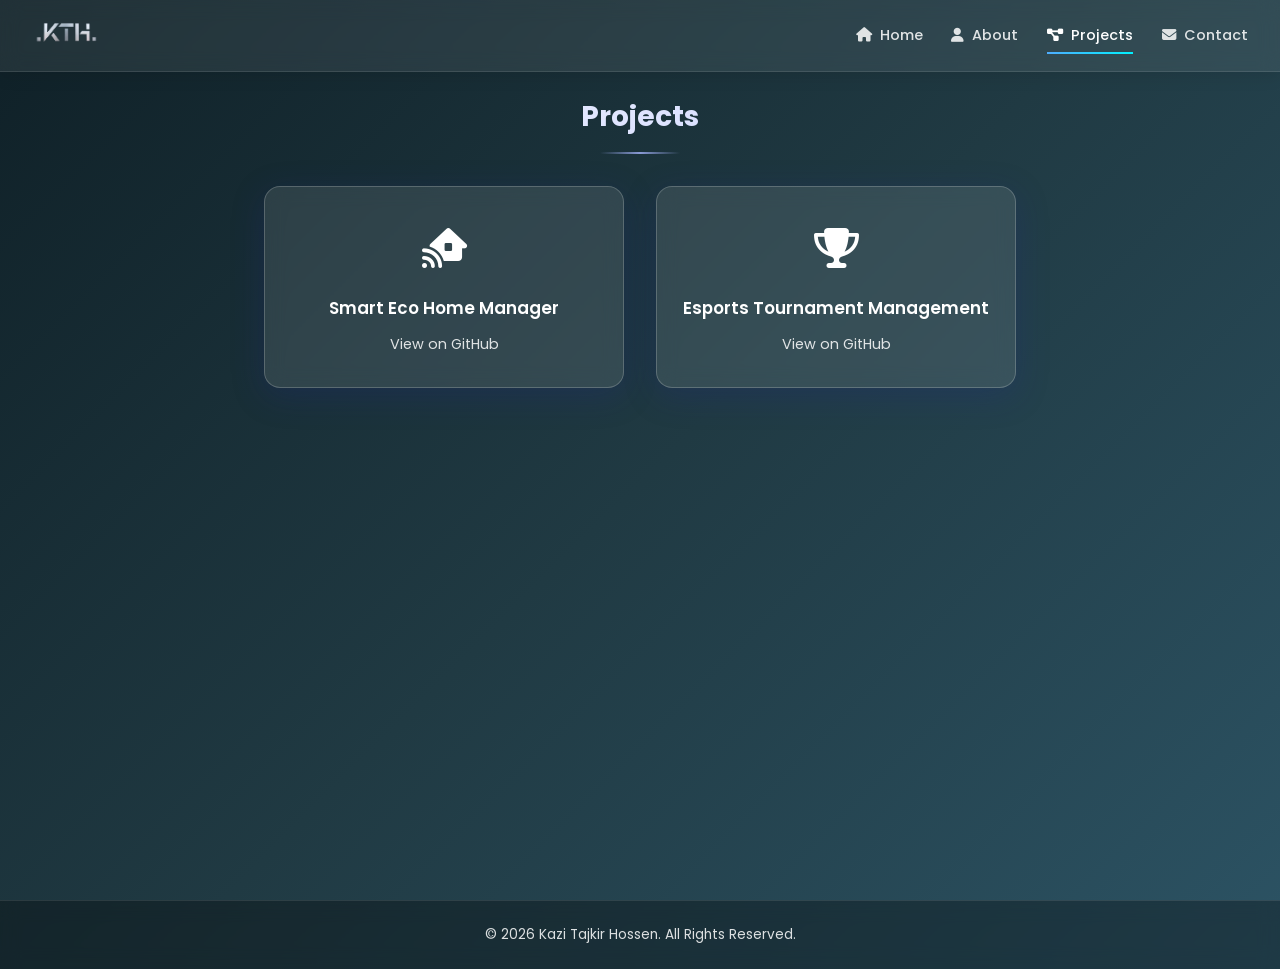
<file: projects.html>
<!DOCTYPE html>
<html lang="en">
<head>
    <meta charset="UTF-8">
    <meta name="viewport" content="width=device-width, initial-scale=1.0">
    <meta name="color-scheme" content="light">
    <meta name="supported-color-schemes" content="light">
    <title>Projects | Kazi Tajkir Hossen</title>
    <link rel="preconnect" href="https://fonts.googleapis.com">
    <link rel="preconnect" href="https://fonts.gstatic.com" crossorigin>
    <link href="https://fonts.googleapis.com/css2?family=Poppins:wght@300;400;500;600;700;800&display=swap" rel="stylesheet">
    <link rel="stylesheet" href="https://cdnjs.cloudflare.com/ajax/libs/font-awesome/6.5.1/css/all.min.css">
    <link rel="stylesheet" href="styles.css">
    <link rel="icon" type="image/png" href="Favicon/favicon-96x96.png" sizes="96x96" />
    <link rel="icon" type="image/svg+xml" href="Favicon/favicon.svg" />
    <link rel="shortcut icon" href="Favicon/favicon.ico" />
    <link rel="apple-touch-icon" sizes="180x180" href="Favicon/apple-touch-icon.png" />
    <meta name="apple-mobile-web-app-title" content="KTH Portfolio" />
    <link rel="manifest" href="Favicon/site.webmanifest" />
</head>
<body>
    <!-- Navigation -->
    <nav class="glass-nav">
        <div class="nav-container">
            <div class="logo">
                <a href="index.html" aria-label="Go to Home">
                    <img src="KTH/KTH Logo.jpg" alt="KTH Logo">
                </a>
            </div>
            <input type="checkbox" id="nav-toggle" class="nav-toggle" aria-label="Toggle navigation menu">
            <label for="nav-toggle" class="nav-toggle-label" aria-label="Toggle navigation menu">
                <span></span>
                <span></span>
                <span></span>
            </label>
            <ul class="nav-links">
                <li><a href="index.html"><i class="fa-solid fa-house" aria-hidden="true"></i><span>Home</span></a></li>
                <li><a href="about.html"><i class="fa-solid fa-user" aria-hidden="true"></i><span>About</span></a></li>
                <li><a href="projects.html" class="active"><i class="fa-solid fa-diagram-project" aria-hidden="true"></i><span>Projects</span></a></li>
                <li><a href="contact.html"><i class="fa-solid fa-envelope" aria-hidden="true"></i><span>Contact</span></a></li>
            </ul>
        </div>
    </nav>

    <!-- Projects Section -->
    <section class="about-section projects-section">
        <div class="abstract-background bg-projects"></div>

        <div class="container">
            <h2 class="section-title">Projects</h2>
            <div class="education-grid projects-grid">
                <a class="glass-card education-card project-card-link" href="https://github.com/TajkirHossen-14/Smart_Eco_Home_Manager" target="_blank" rel="noopener noreferrer" aria-label="Open Smart Eco Home Manager project on GitHub">
                    <div class="edu-icon"><i class="fa-solid fa-house-signal" aria-hidden="true"></i></div>
                    <h3>Smart Eco Home Manager</h3>
                    <p>View on GitHub</p>
                </a>

                <a class="glass-card education-card project-card-link" href="https://github.com/TajkirHossen-14/Esports_Tournament_Management" target="_blank" rel="noopener noreferrer" aria-label="Open Esports Tournament Management System project on GitHub">
                    <div class="edu-icon"><i class="fa-solid fa-trophy" aria-hidden="true"></i></div>
                    <h3>Esports Tournament Management</h3>
                    <p>View on GitHub</p>
                </a>
            </div>
        </div>
    </section>

    <!-- Footer -->
    <footer class="footer">
        <p>&copy; 2026 Kazi Tajkir Hossen. All Rights Reserved.</p>
    </footer>
</body>
</html>
</file>
<file: styles.css>
/* ===========================
   CSS Variables & Reset
   =========================== 
*/
:root 
{
    --primary-gradient: linear-gradient(135deg, #667eea 0%, #764ba2 100%);
    --secondary-gradient: linear-gradient(135deg, #f093fb 0%, #f5576c 100%);
    --accent-gradient: linear-gradient(135deg, #4facfe 0%, #00f2fe 100%);
    --glass-bg: rgba(255, 255, 255, 0.1);
    --glass-border: rgba(255, 255, 255, 0.2);
    --text-primary: #ffffff;
    --text-secondary: rgba(255, 255, 255, 0.85);
    --shadow-sm: 0 8px 32px 0 rgba(31, 38, 135, 0.15);
    --shadow-md: 0 8px 32px 0 rgba(31, 38, 135, 0.25);
    --shadow-lg: 0 15px 45px 0 rgba(31, 38, 135, 0.35);
    color-scheme: light;
}

html 
{
    color-scheme: light !important;
    forced-color-adjust: none;
    scroll-behavior: smooth;
}

* {
    margin: 0;
    padding: 0;
    box-sizing: border-box;
}

body 
{
    font-family: 'Poppins', sans-serif;
    background: linear-gradient(135deg, #0f2027 0%, #203a43 50%, #2c5364 100%);
    color: var(--text-primary);
    min-height: 100vh;
    overflow-x: hidden;
}

/* =============== 
   Particle Canvas
   =============== 
*/
#particleCanvas 
{
    position: fixed;
    top: 0;
    left: 0;
    width: 100%;
    height: 100%;
    z-index: 0;
    pointer-events: none;
}

/* ===========================
   Cursor Glow Trail
   =========================== 
*/
.cursor-glow 
{
    position: fixed;
    width: 350px;
    height: 350px;
    border-radius: 50%;
    background: radial-gradient(circle, rgba(102, 126, 234, 0.12) 0%, rgba(118, 75, 162, 0.06) 40%, transparent 70%);
    pointer-events: none;
    z-index: 1;
    transform: translate(-50%, -50%);
    transition: opacity 0.3s ease;
    opacity: 0;
    mix-blend-mode: screen;
}

.cursor-glow.active 
{
    opacity: 1;
}

/* ===========================
   Section Background (replaces abstract-background)
   =========================== 
*/
.section-bg 
{
    position: absolute;
    top: 0;
    left: 0;
    width: 100%;
    height: 100%;
    z-index: 0;
    overflow: hidden;
    pointer-events: none;

    background-size: cover;
    background-position: center;
    background-repeat: no-repeat;
    opacity: 0;
    transition: opacity 0.6s ease;
}

.section-bg.active-bg 
{
    opacity: 1;
}

/* Home Page Background */
.bg-home 
{
    background-image: url('Backgrounds/Bg_Home.jpg');
}

/* About Page Background */
.bg-about 
{
    background-image: url('Backgrounds/Bg_About.jpg');
}

/* Projects Page Background */
.bg-projects 
{
    background-image: url('Backgrounds/Bg_Projects.jpg');
}

/* Contact Page Background */
.bg-contact 
{
    background-image: url('Backgrounds/Bg_Contact.png');
}

/* Dark overlay for better text readability */
.section-bg::before 
{
    content: '';
    position: absolute;
    top: 0;
    left: 0;
    width: 100%;
    height: 100%;
    background: rgba(15, 32, 39, 0.66);
    z-index: 1;
}

/* Subtle water-flow overlay */
.section-bg::after 
{
    content: '';
    position: absolute;
    inset: 0;
    z-index: 2;
    pointer-events: none;
    background:
        radial-gradient(120% 80% at 20% 30%, rgba(255, 255, 255, 0.08), transparent 60%),
        radial-gradient(120% 90% at 80% 70%, rgba(120, 200, 255, 0.08), transparent 60%),
        linear-gradient(120deg, rgba(255, 255, 255, 0.04), rgba(255, 255, 255, 0.02), rgba(120, 200, 255, 0.04));
    background-size: 180% 180%;
    background-position: 0% 0%;
    mix-blend-mode: screen;
    opacity: 0.35;
    animation: waterFlow 18s ease-in-out infinite;
}

/* ===========================
   Scroll Progress Indicator
   =========================== 
*/
.scroll-progress 
{
    position: absolute;
    bottom: 0;
    left: 0;
    height: 3px;
    width: 0%;
    background: var(--accent-gradient);
    transition: width 0.1s linear;
    z-index: 1001;
    border-radius: 0 2px 2px 0;
    box-shadow: 0 0 10px rgba(79, 172, 254, 0.5);
}

/* ===========================
   Navigation
   =========================== 
*/
.glass-nav 
{
    position: fixed;
    top: 0;
    left: 0;
    width: 100%;
    height: 72px;
    background: rgba(255, 255, 255, 0.08);
    backdrop-filter: blur(10px);
    -webkit-backdrop-filter: blur(10px);
    border-bottom: 1px solid rgba(255, 255, 255, 0.1);
    z-index: 1000;
    box-shadow: 0 4px 16px rgba(0, 0, 0, 0.1);
    display: flex;
    align-items: center;
    transition: background 0.4s ease, box-shadow 0.4s ease, transform 0.4s ease;
}

.glass-nav.nav-scrolled {
    background: rgba(15, 32, 39, 0.92);
    box-shadow: 0 8px 32px rgba(0, 0, 0, 0.25);
}

.glass-nav.nav-hidden {
    transform: translateY(-100%);
}

.nav-container {
    max-width: none;
    width: 100%;
    margin: 0 auto;
    padding: 0 2rem;
    display: flex;
    justify-content: space-between;
    align-items: center;
    height: 100%;
    position: relative;
}

.logo {
    display: flex;
    align-items: center;
    flex: 0 0 auto;
}

.logo img {
    height: 60px;
    width: auto;
    display: block;
    object-fit: contain;
    transition: transform 0.3s ease;
}

.logo:hover img {
    transform: scale(1.05);
}

.nav-links {
    display: flex;
    list-style: none;
    gap: 1.8rem;
    margin-left: auto;
}

.nav-toggle {
    position: absolute;
    opacity: 0;
    pointer-events: none;
}

.nav-toggle-label {
    display: none;
    margin-left: auto;
    width: 26px;
    height: 20px;
    align-items: center;
    justify-content: center;
    flex-direction: column;
    gap: 4px;
    cursor: pointer;
    z-index: 1101;
}

.nav-toggle-label span {
    display: block;
    width: 100%;
    height: 2px;
    border-radius: 999px;
    background: rgba(255, 255, 255, 0.95);
    transition: transform 0.3s ease, opacity 0.3s ease;
}

.nav-links a {
    color: var(--text-secondary);
    text-decoration: none;
    font-size: 0.90rem;
    font-weight: 500;
    transition: all 0.3s ease;
    position: relative;
    padding: 0.5rem 0;
    display: inline-flex;
    align-items: center;
    gap: 0.5rem;
}

.nav-links a::after {
    content: '';
    position: absolute;
    bottom: 0;
    left: 0;
    width: 0;
    height: 2px;
    background: var(--accent-gradient);
    transition: width 0.3s ease;
}

.nav-links a:hover,
.nav-links a.active {
    color: var(--text-primary);
}

.nav-links a:hover::after,
.nav-links a.active::after {
    width: 100%;
}

/* ===========================
   Glass Card Effect
   =========================== */
.glass-card {
    background: rgba(255, 255, 255, 0.1);
    backdrop-filter: blur(10px);
    -webkit-backdrop-filter: blur(10px);
    border: 1px solid rgba(255, 255, 255, 0.2);
    border-radius: 16px;
    box-shadow: var(--shadow-md);
    transition: all 0.4s cubic-bezier(0.175, 0.885, 0.32, 1.275);
}

.glass-card:hover {
    transform: translateY(-5px);
    box-shadow: var(--shadow-lg);
    border-color: rgba(255, 255, 255, 0.3);
}

/* ===========================
   Scroll Reveal Animations
   =========================== */
.scroll-reveal {
    opacity: 0;
    transition: opacity 0.8s ease, transform 0.8s cubic-bezier(0.16, 1, 0.3, 1);
}

.scroll-reveal[data-reveal="up"] {
    transform: translateY(60px);
}

.scroll-reveal[data-reveal="down"] {
    transform: translateY(-60px);
}

.scroll-reveal[data-reveal="left"] {
    transform: translateX(-80px);
}

.scroll-reveal[data-reveal="right"] {
    transform: translateX(80px);
}

.scroll-reveal[data-reveal="scale"] {
    transform: scale(0.85);
}

.scroll-reveal.revealed {
    opacity: 1;
    transform: translateY(0) translateX(0) scale(1);
}

/* ===========================
   Home Section
   =========================== */
.home-section {
    min-height: 100vh;
    display: flex;
    align-items: center;
    justify-content: center;
    padding: 5rem 2rem 2rem;
    position: relative;
}

.home-content {
    max-width: 1200px;
    width: 100%;
    position: relative;
    z-index: 1;
    display: flex;
    justify-content: center;
    align-items: center;
}

.intro-card {
    max-width: 700px;
    padding: 2.5rem 2.5rem;
    text-align: center;
    animation: fadeInUp 1s ease-out;
}

.greeting {
    font-size: 1.5rem;
    font-weight: 400;
    margin-bottom: 0.3rem;
    color: var(--text-secondary);
    animation: fadeIn 1s ease-out 0.3s both;
}

.name {
    font-size: 2.65rem;
    font-weight: 700;
    margin-bottom: 1rem;
    background: linear-gradient(135deg, #ffffff 0%, #d4daff 100%);
    -webkit-background-clip: text;
    -webkit-text-fill-color: transparent;
    background-clip: text;
    line-height: 1.2;
    animation: fadeIn 1s ease-out 0.6s both;
}

.roles {
    font-size: 1.1rem;
    color: var(--text-secondary);
    margin-bottom: 2rem;
    font-weight: 400;
    letter-spacing: 0.5px;
    word-spacing: 0.25rem;
    animation: fadeIn 1s ease-out 0.9s both;
    min-height: 1.8em;
}

/* Typing cursor */
.typing-cursor {
    display: inline-block;
    width: 2px;
    height: 1.1em;
    background: rgba(255, 255, 255, 0.8);
    margin-left: 2px;
    animation: blink 0.8s infinite;
    vertical-align: text-bottom;
}

@keyframes blink {
    0%, 50% { opacity: 1; }
    51%, 100% { opacity: 0; }
}

.cta-button {
    display: inline-flex;
    align-items: center;
    gap: 0.5rem;
    padding: 0.8rem 2rem;
    background: var(--primary-gradient);
    color: white;
    text-decoration: none;
    border-radius: 50px;
    font-weight: 600;
    font-size: 0.95rem;
    word-spacing: 0.09rem;
    box-shadow: 0 10px 25px rgba(102, 126, 234, 0.4);
    transition: all 0.3s ease;
    animation: fadeIn 1s ease-out 1.2s both;
}

.cta-button:hover {
    transform: translateY(-3px);
    box-shadow: 0 15px 35px rgba(102, 126, 234, 0.6);
}

.cta-arrow {
    animation: bounceDown 1.5s ease-in-out infinite;
    font-size: 0.85em;
}

@keyframes bounceDown {
    0%, 100% { transform: translateY(0); }
    50% { transform: translateY(4px); }
}

/* ===========================
   Scroll Down Indicator
   =========================== */
.scroll-indicator {
    position: absolute;
    bottom: 2.5rem;
    left: 50%;
    transform: translateX(-50%);
    z-index: 2;
    display: flex;
    flex-direction: column;
    align-items: center;
    gap: 0.5rem;
    animation: fadeIn 1s ease-out 1.8s both;
    cursor: pointer;
    transition: opacity 0.4s ease;
}

.scroll-indicator.hidden {
    opacity: 0;
    pointer-events: none;
}

.scroll-mouse {
    width: 24px;
    height: 38px;
    border-radius: 12px;
    border: 2px solid rgba(255, 255, 255, 0.4);
    display: flex;
    justify-content: center;
    padding-top: 6px;
}

.scroll-wheel {
    width: 3px;
    height: 8px;
    border-radius: 3px;
    background: rgba(255, 255, 255, 0.7);
    animation: scrollWheel 2s ease-in-out infinite;
}

@keyframes scrollWheel {
    0% { transform: translateY(0); opacity: 1; }
    50% { transform: translateY(8px); opacity: 0.3; }
    100% { transform: translateY(0); opacity: 1; }
}

.scroll-indicator span {
    font-size: 0.7rem;
    color: rgba(255, 255, 255, 0.5);
    text-transform: uppercase;
    letter-spacing: 2px;
    font-weight: 500;
}

/* ===========================
   About Section
   =========================== */
.about-section {
    min-height: 100vh;
    padding: 6rem 2rem 3rem;
    position: relative;
}

.container {
    max-width: 1200px;
    margin: 0 auto;
    position: relative;
    z-index: 1;
}

.about-intro {
    display: grid;
    grid-template-columns: 1.5fr 1fr;
    gap: 2rem;
    margin-bottom: 4rem;
}

.intro-text {
    padding: 2rem;
}

.intro-text h2 {
    font-size: 2.1rem;
    margin-bottom: 1.5rem;
    background: linear-gradient(135deg, #ffffff 0%, #a5b4fc 100%);
    -webkit-background-clip: text;
    -webkit-text-fill-color: transparent;
    background-clip: text;
    font-weight: 700;
}

.intro-text p {
    font-size: 0.99rem;
    line-height: 1.7;
    color: var(--text-secondary);
    margin-bottom: 1rem;
    font-weight: 300;
}

.profile-image {
    padding: 1.5rem;
    display: flex;
    align-items: center;
    justify-content: center;
}

.profile-image img {
    width: 100%;
    max-width: 240px;
    aspect-ratio: 1;
    object-fit: cover;
    border-radius: 16px;
    box-shadow: 0 8px 24px rgba(0, 0, 0, 0.2);
    transition: transform 0.5s cubic-bezier(0.16, 1, 0.3, 1);
}

.profile-image:hover img {
    transform: scale(1.05) rotate(2deg);
}

/* ===========================
   Section Titles
   =========================== */
.section-title {
    font-size: 1.75rem;
    margin-bottom: 2rem;
    text-align: center;
    background: linear-gradient(135deg, #ffffff 0%, #bec9ff 100%);
    -webkit-background-clip: text;
    -webkit-text-fill-color: transparent;
    background-clip: text;
    font-weight: 700;
    position: relative;
    padding-bottom: 1rem;
}

.section-title::after {
    content: '';
    position: absolute;
    bottom: 0;
    left: 50%;
    transform: translateX(-50%);
    width: 80px;
    height: 2px;
    background: linear-gradient(90deg, transparent, rgba(165, 180, 252, 0.8), transparent);
}

/* Increase spacing around the small diamond characters in section titles */
.section-title .diamond {
    display: inline-block;
    margin: 0 0.6rem;
}

/* ===========================
   Skills Section
   =========================== */
.skills-section {
    margin-bottom: 4rem;
}

.skills-grid {
    display: flex;
    flex-wrap: wrap;
    justify-content: center;
    gap: 1.5rem;
    max-width: 800px;
    margin: 0 auto;
}

.skill-card {
    width: calc(25% - 1.5rem);
    min-width: 140px;
    max-width: 160px;
    padding: 1.2rem 0.8rem;
    display: flex;
    flex-direction: column;
    align-items: center;
    justify-content: center;
    gap: 0.6rem;
    cursor: pointer;
    text-align: center;
}

.skill-card img {
    width: 48px;
    height: 48px;
    object-fit: contain;
    transition: transform 0.3s ease;
}

.skill-card img.css-skill-icon {
    width: 40px;
    height: 40px;
}

.skill-card:hover img {
    transform: scale(1.15) rotate(5deg);
}

.skill-card p {
    font-size: 0.85rem;
    font-weight: 500;
    text-align: center;
}

/* ===========================
   Education Section
   =========================== */
.education-section {
    margin-bottom: 4rem;
}

.education-grid {
    display: grid;
    grid-template-columns: repeat(auto-fit, minmax(280px, 1fr));
    gap: 2rem;
}

.education-card {
    padding: 2rem 1.5rem;
    text-align: center;
    cursor: pointer;
}

.edu-icon {
    font-size: 2.5rem;
    margin-bottom: 1rem;
}

.education-card h3 {
    font-size: 1.05rem;
    margin-bottom: 0.8rem;
    color: var(--text-primary);
    font-weight: 600;
}

.education-card p {
    font-size: 0.9rem;
    color: var(--text-secondary);
    font-weight: 400;
}

/* ===========================
   Certificates Section
   =========================== */
.certificates-section {
    margin-bottom: 3rem;
}

.certificates-grid {
    display: grid;
    grid-template-columns: repeat(4, 1fr);
    gap: 1.5rem;
    max-width: 1200px;
    margin: 0 auto;
}

.certificate-card {
    padding: 0;
    overflow: hidden;
    cursor: pointer;
    text-decoration: none;
    display: block;
    background: linear-gradient(135deg, rgba(102, 126, 234, 0.1), rgba(118, 75, 162, 0.1));
}

/* Landscape certificates - default */
.certificate-card {
    aspect-ratio: 1.4;
}

.certificate-card img {
    width: 100%;
    height: 100%;
    object-fit: cover;
    transition: transform 0.3s ease;
}

.certificate-card:hover img {
    transform: scale(1.05);
}

/* Portrait certificates - taller, takes 2 rows */
.certificate-card.portrait {
    grid-row: span 2;
    aspect-ratio: 0.7;
}

.certificate-card.portrait img {
    object-fit: cover;
}

/* Center last 2 certificates side by side */
.certificate-card:nth-last-child(2) {
    grid-column: 2 / span 1;
}

.certificate-card:nth-last-child(1) {
    grid-column: 3 / span 1;
}

/* ===========================
   Contact Section
   =========================== */
.contact-section {
    min-height: 100vh;
    padding: 6rem 2rem 3rem;
    position: relative;
    display: flex;
    align-items: center;
}

.contact-subtitle {
    text-align: center;
    font-size: 1rem;
    color: var(--text-secondary);
    margin-bottom: 2.4rem;
    font-weight: 400;
}

.contact-grid {
    max-width: 900px;
    margin: 0 auto;
}

.contact-row {
    display: flex;
    justify-content: center;
    gap: 2rem;
    margin-bottom: 2rem;
}

.contact-card {
    padding: 1.5rem 1.2rem;
    display: flex;
    flex-direction: column;
    align-items: center;
    justify-content: center;
    gap: 0.7rem;
    min-width: 120px;
    text-decoration: none;
    cursor: pointer;
}

.contact-card img {
    width: 51px;
    height: 51px;
    object-fit: contain;
    transition: transform 0.3s ease;
}

/* Override size for email icon only */
.contact-card img.email-icon {
    width: 60px;
    height: 60px;
}

.contact-card img.facebook-icon {
    width: 42px;
    height: 42px;
}

.contact-card img.instagram-icon {
    width: 41px;
    height: 41px;
}

.contact-card img.github-icon {
    width: 50px;
    height: 50px;
}

.contact-card img.x-icon {
    width: 53px;
    height: 53px;
}

.contact-card img.whatsapp-icon {
    width: 45px;
    height: 45px;
}

.contact-card:hover img {
    transform: scale(1.2) rotate(5deg);
}

.contact-card p {
    font-size: 0.8rem;
    font-weight: 500;
    color: var(--text-primary);
}

/* ===========================
   Footer
   =========================== */
.footer {
    background: rgba(0, 0, 0, 0.3);
    backdrop-filter: blur(10px);
    -webkit-backdrop-filter: blur(10px);
    padding: 1.5rem;
    text-align: center;
    border-top: 1px solid rgba(255, 255, 255, 0.1);
    position: relative;
    z-index: 1;
}

.footer p {
    color: var(--text-secondary);
    font-size: 0.85rem;
    font-weight: 400;
}

/* ===========================
   Back to Top Button
   =========================== */
.back-to-top {
    position: fixed;
    bottom: 2rem;
    right: 2rem;
    width: 48px;
    height: 48px;
    border: none;
    border-radius: 50%;
    background: var(--primary-gradient);
    color: white;
    font-size: 1.1rem;
    cursor: pointer;
    z-index: 999;
    opacity: 0;
    visibility: hidden;
    transform: translateY(20px);
    transition: all 0.4s cubic-bezier(0.175, 0.885, 0.32, 1.275);
    box-shadow: 0 8px 25px rgba(102, 126, 234, 0.4);
    display: flex;
    align-items: center;
    justify-content: center;
}

.back-to-top.visible {
    opacity: 1;
    visibility: visible;
    transform: translateY(0);
}

.back-to-top:hover {
    transform: translateY(-4px) scale(1.1);
    box-shadow: 0 12px 35px rgba(102, 126, 234, 0.6);
}

/* ===========================
   Animations
   =========================== */
@keyframes fadeIn {
    from {
        opacity: 0;
    }
    to {
        opacity: 1;
    }
}

@keyframes fadeInUp {
    from {
        opacity: 0;
        transform: translateY(30px);
    }
    to {
        opacity: 1;
        transform: translateY(0);
    }
}

@keyframes waterFlow {
    0% {
        background-position: 0% 0%;
    }
    50% {
        background-position: 100% 50%;
    }
    100% {
        background-position: 0% 100%;
    }
}

/* ===========================
   Tilt Effect Glow on Cards
   =========================== */
.glass-card.tilt-active {
    transform-style: preserve-3d;
    will-change: transform;
}

/* ===========================
   Projects: keep linked cards visually identical to normal cards
   =========================== */
.project-card-link {
    display: block;
    text-decoration: none;
    color: inherit;
}

.project-card-link:visited,
.project-card-link:hover,
.project-card-link:active {
    color: inherit;
}

.project-card-link:focus-visible {
    outline: 2px solid rgba(165, 180, 252, 0.85);
    outline-offset: 3px;
}

/* Projects layout: avoid oversized cards on large screens */
.projects-grid {
    grid-template-columns: repeat(2, minmax(260px, 360px));
    justify-content: center;
    max-width: 860px;
    margin: 0 auto;
}

.projects-grid .education-card {
    width: 100%;
}

/* ===========================
   Responsive Design
   =========================== */
@media (max-width: 1024px) {
    .name {
        font-size: 2.5rem;
    }

    .certificates-grid {
        grid-template-columns: repeat(6, 1fr);
    }

    .certificate-card {
        grid-column: span 2;
    }

    /* Center last row (2 items) in 3-column layout */
    .certificate-card:nth-last-child(2) {
        grid-column: 2 / span 2;
    }

    .certificate-card:nth-last-child(1) {
        grid-column: 4 / span 2;
    }

    .about-intro {
        grid-template-columns: 1fr;
    }

    .skills-grid {
        grid-template-columns: repeat(4, 1fr);
    }
}

/* Keep About image beside text for landscape phones and mobile "desktop site" */
@media (max-width: 1024px) and (min-width: 700px) and (orientation: landscape),
       (max-width: 1024px) and (min-width: 900px) {
    .about-intro {
        grid-template-columns: 1.35fr 1fr;
        align-items: center;
    }

    .profile-image img {
        max-width: 275px;
    }
}

@media (max-width: 768px) {
    .glass-nav {
        height: 72px;
    }

    .nav-container {
        padding: 0 1.5rem;
    }

    .nav-toggle-label {
        display: flex;
        margin-right: 0.28rem;
        gap: 9px;
        height: 28px;
    }

    .nav-toggle-label span {
        height: 2.5px;
    }

    .nav-links {
        position: absolute;
        top: calc(100% + 0.6rem);
        right: 1.2rem;
        margin-left: 0;
        min-width: 215px;
        padding: 0.9rem 1rem;
        gap: 0.4rem;
        flex-direction: column;
        align-items: flex-start;
        background: rgba(16, 33, 45, 0.9);
        backdrop-filter: blur(12px);
        -webkit-backdrop-filter: blur(12px);
        border: 1px solid rgba(255, 255, 255, 0.18);
        border-radius: 12px;
        box-shadow: 0 12px 30px rgba(0, 0, 0, 0.25);
        opacity: 0;
        visibility: hidden;
        pointer-events: none;
        transform: translateY(-10px);
        transition: opacity 0.25s ease, transform 0.25s ease, visibility 0.25s ease;
    }

    .nav-links li {
        width: 100%;
    }

    .nav-links a {
        width: 100%;
        padding: 0.45rem 0.2rem;
        font-size: 0.92rem;
    }

    .nav-toggle:checked ~ .nav-links {
        opacity: 1;
        visibility: visible;
        pointer-events: auto;
        transform: translateY(0);
    }

    .nav-toggle:checked + .nav-toggle-label span:nth-child(1) {
        transform: translateY(9px) rotate(45deg);
    }

    .nav-toggle:checked + .nav-toggle-label span:nth-child(2) {
        opacity: 0;
    }

    .nav-toggle:checked + .nav-toggle-label span:nth-child(3) {
        transform: translateY(-9px) rotate(-45deg);
    }

    .logo img {
        height: 66px;
    }

    .name {
        font-size: 2.2rem;
    }

    .greeting {
        font-size: 1.3rem;
    }

    .roles {
        font-size: 1rem;
    }

    .intro-card {
        padding: 2rem 1.8rem;
    }

    .section-title {
        font-size: 1.4rem;
    }

    .skills-grid {
        gap: 1.2rem;
    }

    .skill-card {
        width: calc(50% - 1rem);
        min-width: 110px;
        padding: 0.9rem 0.65rem;
    }

    .skill-card img {
        width: 38px;
        height: 38px;
    }

    .skill-card img.css-skill-icon {
        width: 32px;
        height: 32px;
    }

    .skill-card p {
        font-size: 0.78rem;
    }

    .education-grid {
        grid-template-columns: 1fr;
    }

    .education-card {
        padding: 1.6rem 1.2rem;
    }

    .edu-icon {
        font-size: 2.1rem;
    }

    .education-card h3 {
        font-size: 0.98rem;
    }

    .education-card p {
        font-size: 0.85rem;
    }

    .certificates-grid {
        grid-template-columns: repeat(2, 1fr);
        gap: 1.2rem;
    }

    /* Ensure 2-per-row on mobile widths */
    .certificate-card {
        grid-column: span 1;
    }

    /* Reset desktop centering rules so items don't get pushed off-grid */
    .certificate-card:nth-last-child(2),
    .certificate-card:nth-last-child(1) {
        grid-column: auto;
    }

    .contact-row {
        flex-wrap: wrap;
        gap: 1.5rem;
    }

    .contact-card {
        min-width: 100px;
        padding: 1.2rem 0.9rem;
    }

    .contact-card img {
        width: 40px;
        height: 40px;
    }

    .contact-card img.email-icon {
        width: 50px;
        height: 50px;
    }

    .contact-card img.facebook-icon {
        width: 34px;
        height: 34px;
    }

    .contact-card img.instagram-icon {
        width: 33px;
        height: 33px;
    }

    .contact-card img.github-icon {
        width: 42px;
        height: 42px;
    }

    .contact-card img.x-icon {
        width: 43px;
        height: 43px;
    }

    .contact-card img.whatsapp-icon {
        width: 36px;
        height: 36px;
    }

    .projects-grid {
        grid-template-columns: 1fr;
        max-width: 100%;
    }

    .cursor-glow {
        display: none;
    }

    .scroll-indicator {
        bottom: 1.5rem;
    }
}

@media (max-width: 480px) {
    .glass-nav {
        height: 66px;
    }

    .nav-container {
        padding: 0 1rem;
    }

    .nav-links {
        right: 0.85rem;
        min-width: 200px;
        padding: 0.85rem 0.9rem;
    }

    .nav-toggle-label {
        width: 23px;
        height: 17px;
        gap: 3px;
        margin-right: 0.2rem;
    }

    .nav-toggle:checked + .nav-toggle-label span:nth-child(1) {
        transform: translateY(4px) rotate(45deg);
    }

    .nav-toggle:checked + .nav-toggle-label span:nth-child(3) {
        transform: translateY(-4px) rotate(-45deg);
    }

    .nav-links a {
        font-size: 0.82rem;
    }

    .logo img {
        height: 58px;
    }

    .name {
        font-size: 1.65rem;
    }

    .intro-card {
        padding: 1.8rem 1.3rem;
    }

    .intro-text {
        padding: 1.3rem;
    }

    .intro-text h2 {
        font-size: 1.55rem;
    }

    .intro-text p {
        font-size: 0.78rem;
    }

    .greeting {
        font-size: 1.15rem;
    }

    .roles {
        font-size: 0.9rem;
    }

    .cta-button {
        padding: 0.62rem 1.38rem;
        font-size: 0.83rem;
    }

    .profile-image {
        padding: 1rem;
    }

    .profile-image img {
        max-width: 190px;
    }

    .skills-grid {
        gap: 1rem;
    }

    .skill-card {
        width: calc(50% - 0.8rem);
        min-width: 104px;
        padding: 0.85rem 0.55rem;
    }

    .skill-card img {
        width: 34px;
        height: 34px;
    }

    .skill-card img.css-skill-icon {
        width: 28px;
        height: 28px;
    }

    .skill-card p {
        font-size: 0.76rem;
    }

    /* Contact page tweaks (Mobile) */
    .contact-section .section-title {
        font-size: 1.35rem;
        margin-bottom: 1.4rem;
    }

    .contact-subtitle {
        font-size: 0.88rem;
        margin-bottom: 1.6rem;
    }

    .contact-row {
        gap: 1rem;
        margin-bottom: 1.2rem;
    }

    .contact-card {
        min-width: 90px;
        padding: 1rem 0.8rem;
    }

    .contact-card img {
        width: 34px;
        height: 34px;
    }

    .contact-card img.email-icon {
        width: 43px;
        height: 43px;
    }

    .contact-card img.facebook-icon {
        width: 30px;
        height: 30px;
    }

    .contact-card img.instagram-icon {
        width: 29px;
        height: 29px;
    }

    .contact-card img.github-icon {
        width: 37px;
        height: 37px;
    }

    .contact-card img.x-icon {
        width: 39px;
        height: 39px;
    }

    .contact-card img.whatsapp-icon {
        width: 33.5px;
        height: 33.5px;
    }

    .contact-card p {
        font-size: 0.74rem;
    }

    .education-card {
        padding: 1.3rem 0.9rem;
    }

    .edu-icon {
        font-size: 1.7rem;
    }

    .education-card h3 {
        font-size: 0.9rem;
    }

    .education-card p {
        font-size: 0.78rem;
    }

    .certificates-grid {
        grid-template-columns: repeat(2, 1fr);
        gap: 1rem;
    }

    .certificate-card {
        grid-column: span 1;
    }

    .certificate-card.portrait {
        grid-row: auto;
        aspect-ratio: 0.7;
    }

    /* Remove center positioning for last 2 items on mobile */
    .certificate-card:nth-last-child(2),
    .certificate-card:nth-last-child(1) {
        grid-column: auto;
    }
}

@media (prefers-reduced-motion: reduce) {
    * {
        animation-duration: 0.01ms !important;
        animation-iteration-count: 1 !important;
        transition-duration: 0.01ms !important;
    }

    .scroll-reveal {
        opacity: 1;
        transform: none;
    }

    html {
        scroll-behavior: auto;
    }
}
</file>
